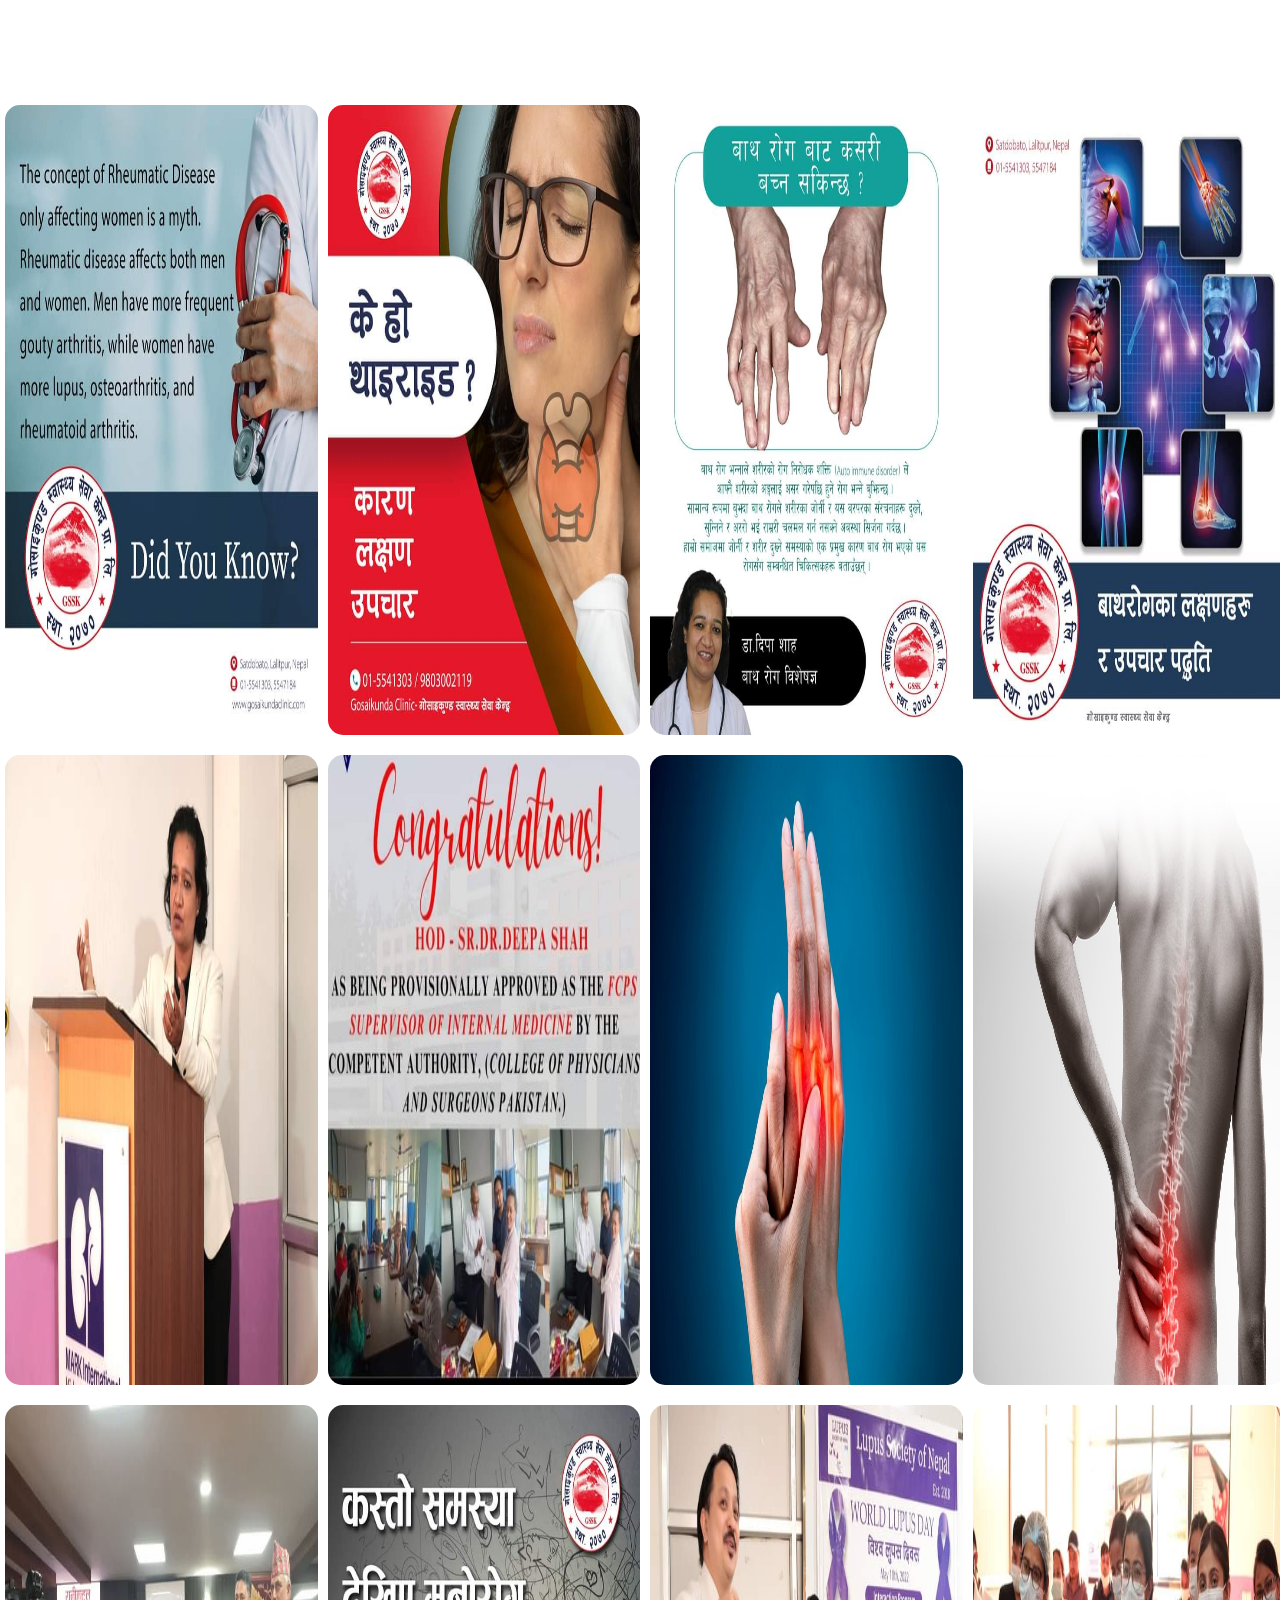
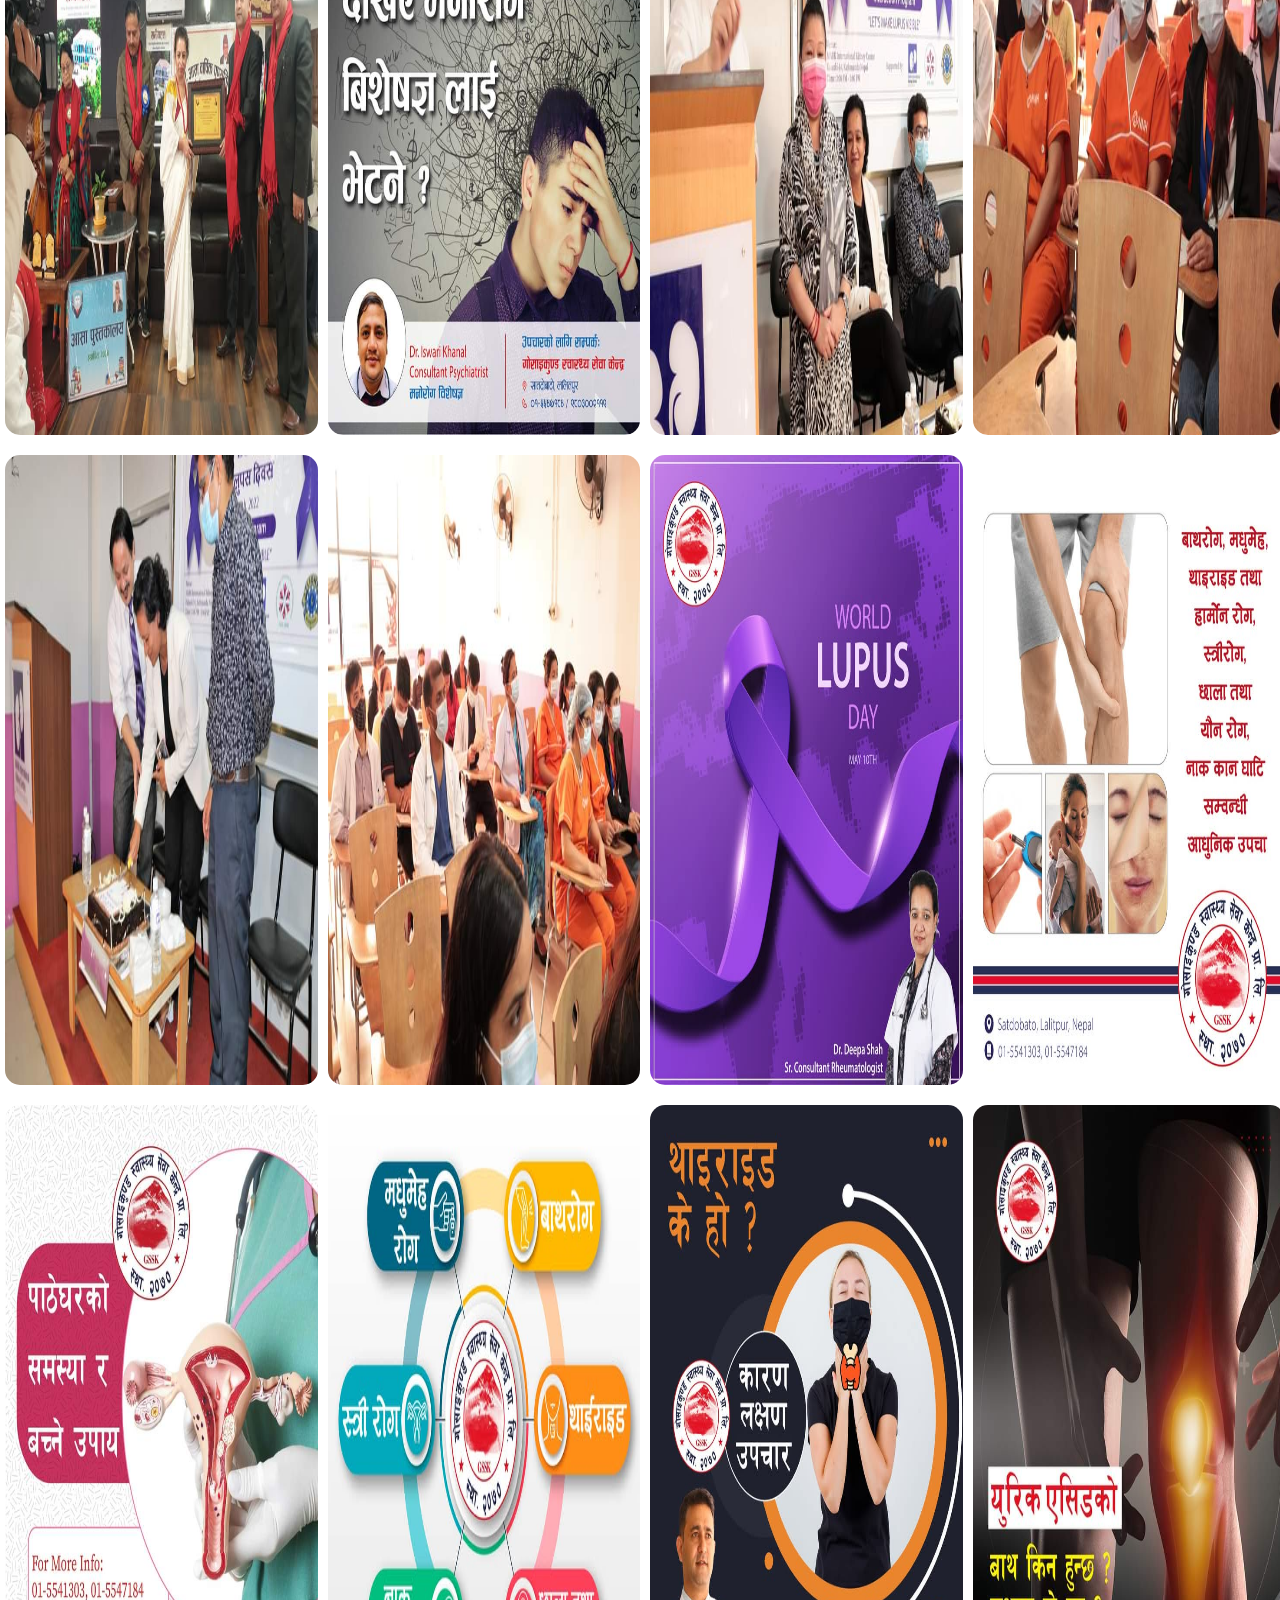
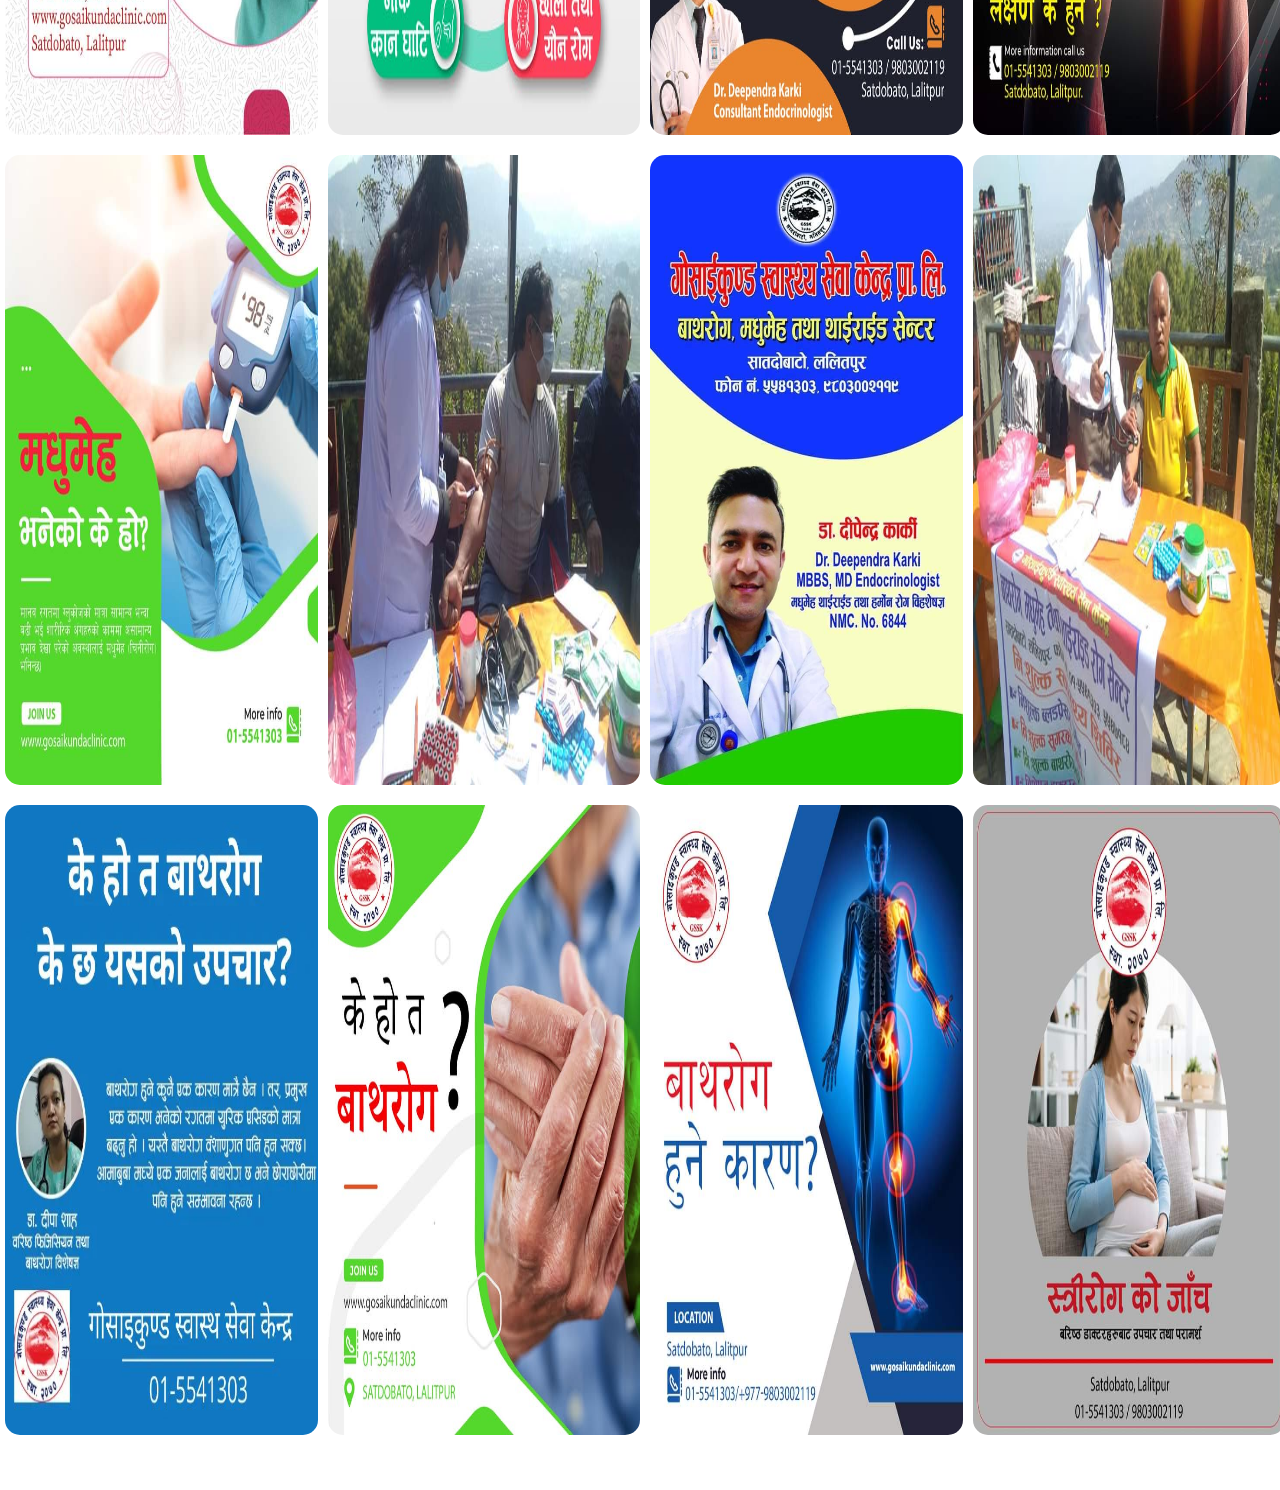
<file: clone/gosaikunda.code.cloned.on desktop/html.files/image.html>
<!DOCTYPE html>
<html lang="en">
<head>
    <meta charset="UTF-8">
    <meta name="viewport" content="width=device-width, initial-scale=1.0">
    
    <link rel="stylesheet" href="iamge.css"></link>
    

        
    <title>गोसाइकुण्ड स्वास्थ्य सेवा केन्द्र प्रा.लि.</title>
    <link rel="icon" href="" type="image/jpg">
    
</head>
<body>
    <div class="full-img" id="fullimgbox">
        <img src="img.gallery/img.gallery1.jpg" id="fullimg">
        <span onclick="closefullimg()">X</span>
    </div>
    <div class="img-gallery">
        <img src="img.gallery/img.gallery2.jpg" onclick="openfullimg(this.src)">
        <img src="img.gallery/img.gallery3.jpg" onclick="openfullimg(this.src)">
        <img src="img.gallery/img.gallery4.jpg" onclick="openfullimg(this.src)">
        <img src="img.gallery/img.gallery5.jpg" onclick="openfullimg(this.src)">
        <img src="img.gallery/img.gallery6.jpg" onclick="openfullimg(this.src)">
        <img src="img.gallery/img.gallery7.jpg" onclick="openfullimg(this.src)">
        <img src="img.gallery/img.gallery8.jpg" onclick="openfullimg(this.src)">
        <img src="img.gallery/img.gallery9.jpg" onclick="openfullimg(this.src)">
        <img src="img.gallery/img.gallery10.jpg" onclick="openfullimg(this.src)">
        <img src="img.gallery/img.gallery11.jpg" onclick="openfullimg(this.src)">
        <img src="img.gallery/img.gallery12.jpg" onclick="openfullimg(this.src)">
        <img src="img.gallery/img.gallery13.jpg" onclick="openfullimg(this.src)">
        <img src="img.gallery/img.gallery14.jpg" onclick="openfullimg(this.src)">
        <img src="img.gallery/img.gallery15.jpg" onclick="openfullimg(this.src)">
        <img src="img.gallery/img.gallery16.jpg" onclick="openfullimg(this.src)">
        <img src="img.gallery/img.gallery17.jpg" onclick="openfullimg(this.src)">
        <img src="img.gallery/img.gallery18.jpg" onclick="openfullimg(this.src)">
        <img src="img.gallery/img.gallery19.jpg" onclick="openfullimg(this.src)">
        <img src="img.gallery/img.gallery20.jpg" onclick="openfullimg(this.src)">
        <img src="img.gallery/img.gallery21.jpg" onclick="openfullimg(this.src)">
        <img src="img.gallery/img.gallery22.jpg" onclick="openfullimg(this.src)">
        <img src="img.gallery/img.gallery23.jpg" onclick="openfullimg(this.src)">
        <img src="img.gallery/img.gallery24.jpg" onclick="openfullimg(this.src)">
        <img src="img.gallery/img.gallery25.jpg" onclick="openfullimg(this.src)">
        <img src="img.gallery/img.gallery26.jpg" onclick="openfullimg(this.src)">
        <img src="img.gallery/img.gallery27.jpg" onclick="openfullimg(this.src)">
        <img src="img.gallery/img.gallery28.jpg" onclick="openfullimg(this.src)">
        <img src="img.gallery/img.gallery29.jpg" onclick="openfullimg(this.src)">
        
    </div>
    
    <script>
        var fullimgbox = document.getElementById("fullimgbox");
        var fullimg = document.getElementById("fullimg");

        function openfullimg(pic){
        fullimgbox.style.display = "flex";
        fullimg.src = pic;
        }
        function closefullimg(){
            fullimgbox.style.display = "none";

        }
    </script>



</body>
</html>
</file>
<file: clone/gosaikunda.code.cloned.on desktop/html.files/iamge.css>
*{
    margin: 0;
    padding: 0;
    font-family: sans-serif;
}
body{
    color: #fff;

}
.img-gallery{
    width: 100%;
    margin: 100px auto 50px; 
    display: grid;
    grid-template-columns: repeat(auto-fit, minmax(250px, 1fr));
    grid-gap: 10px
    
}

.img-gallery img{
    width: 100%;
    height: 70vh;
    cursor: pointer;
    border: 5px solid  #ffffff;
    border-radius: 20px;
    
}
.img-gallery img:hover{
    transform: scale(0.8) rotate(-5deg);
    border-radius: 20px;
    box-shadow: 0 32px 75px rgb(7, 109, 95);
    transition: 0.8s;
}
.full-img{
    width: 100%;
    height: 100vh;
    background:rgba(0,0,0,0.9);
    position: fixed;
    top: 0;
    left: 0;
    
    display: none;
    align-items: center;
    justify-content: center;
    z-index: 100;
    




}
.full-img img{
    width: 90vh;
    height: auto;
    margin: 10px;

    /*
    max-width: 400px;
*/
}
.full-img span{
    position: absolute;
    top: 5%;
    right: 5%;
    font-size: 30px;
    cursor: pointer;
    color: #fff;

}
</file>
